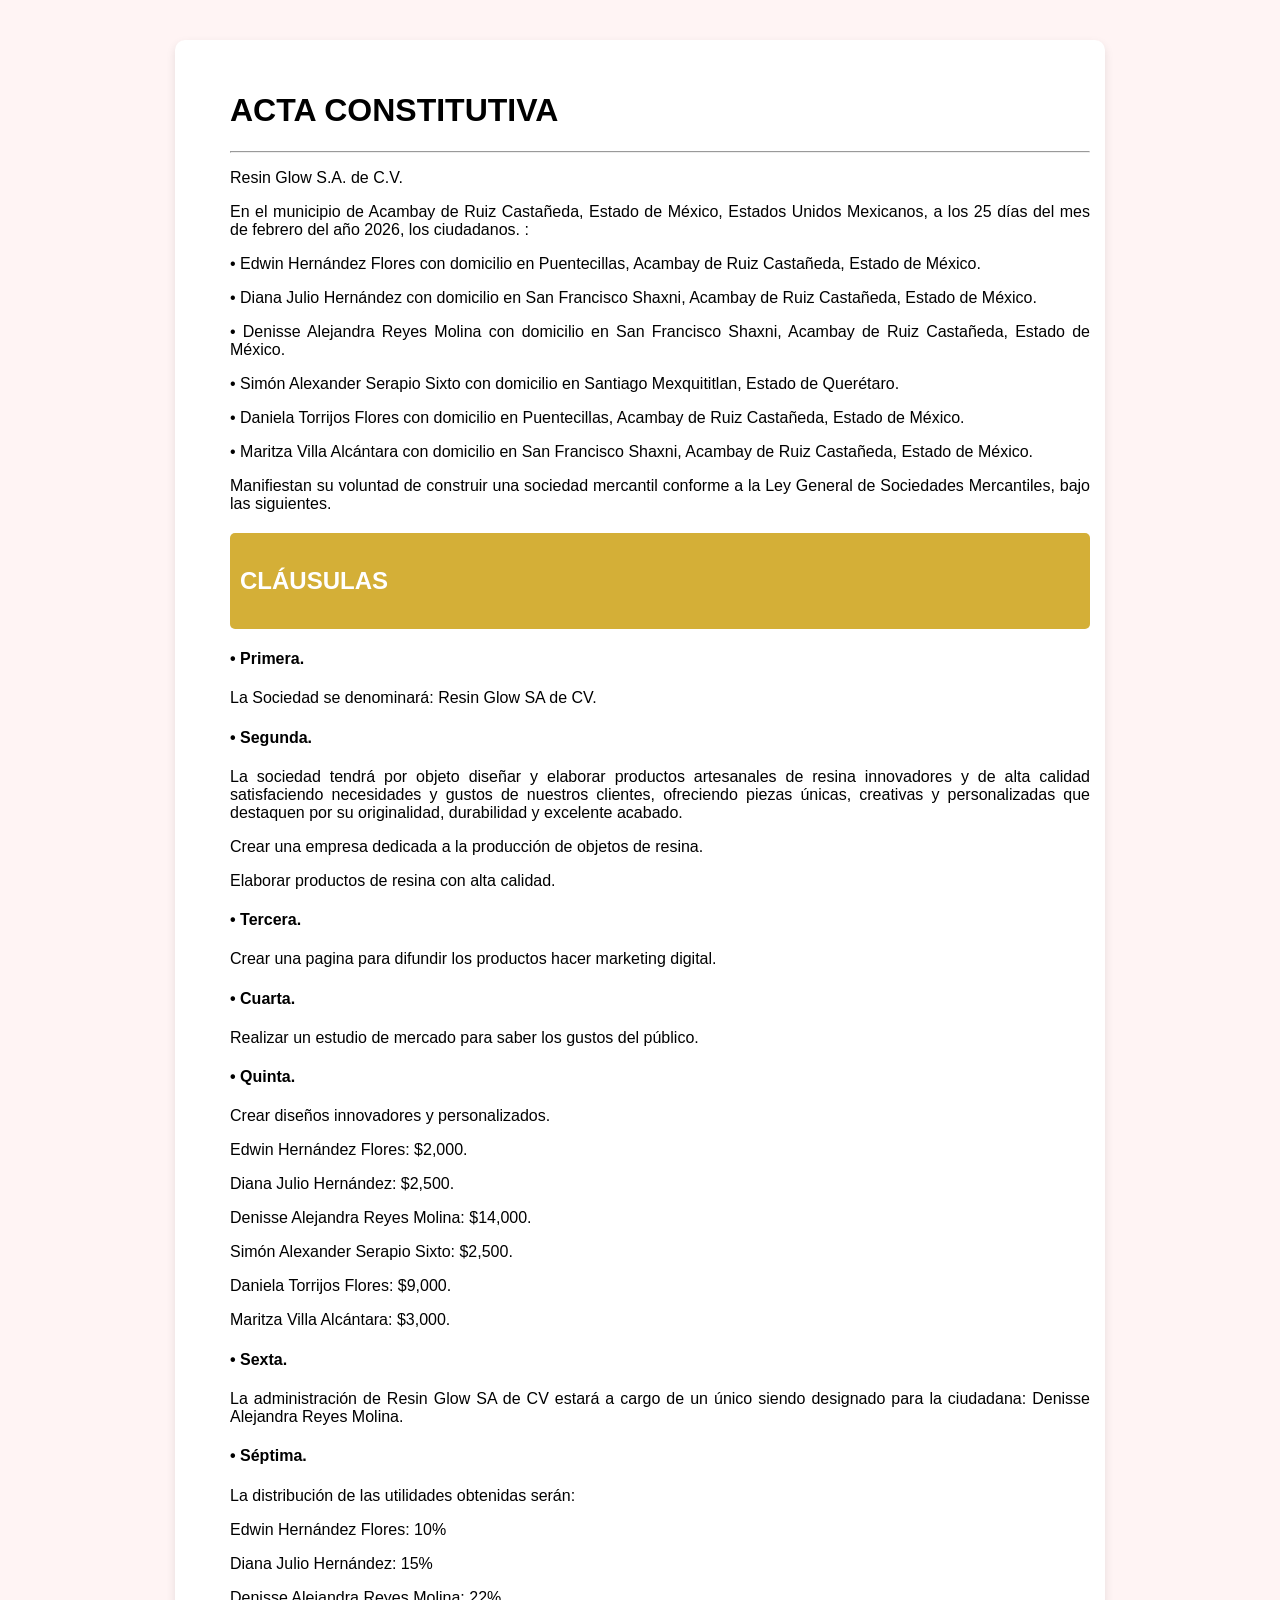
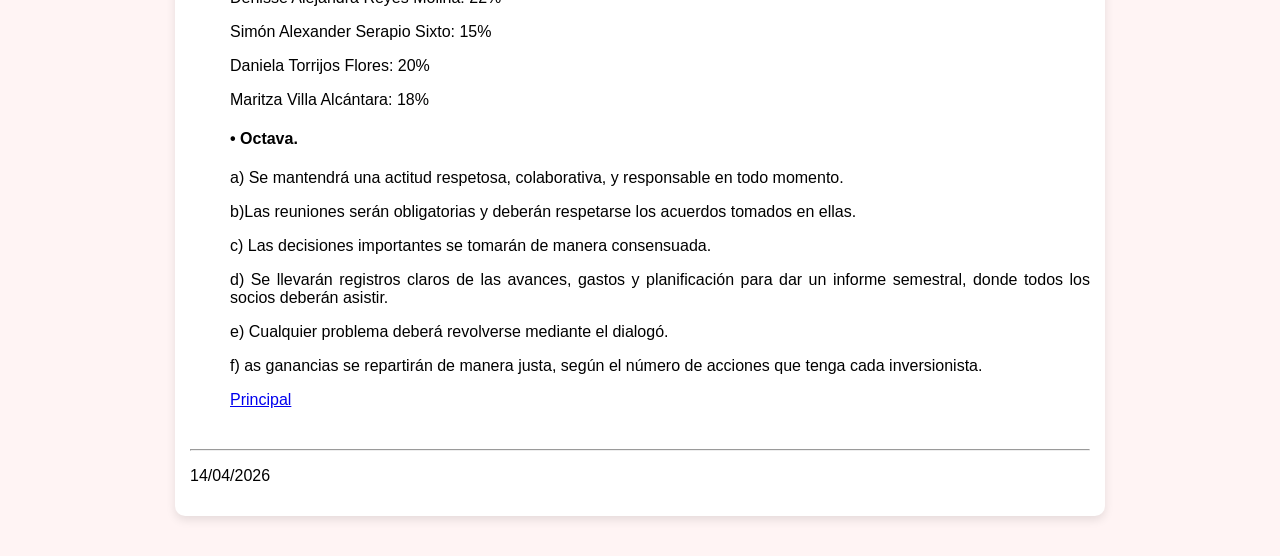
<file: PaginaActa.html>
<!DOCTYPE html>
<html>
    <head><title>PROYETCTO EMPRENDEDOR</title>
    </head>
<div class="auto">
<link rel="stylesheet"type="text/css" href="estilos.css">
<div class="contenido">
<ul>

<h1>ACTA CONSTITUTIVA</h1>
<hr>
<body bgcolor="#FFD1DC" text="#000000">
<p>Resin Glow S.A. de C.V. </p>
<p>En el municipio de Acambay de Ruiz Castañeda, Estado de México, Estados Unidos Mexicanos, a los 25 días del mes de febrero del año 2026, los ciudadanos.
:</p>
<p>•   Edwin Hernández Flores con domicilio en Puentecillas, Acambay de Ruiz Castañeda, Estado de México.</p>
<p>•   Diana Julio Hernández con domicilio en San Francisco Shaxni, Acambay de Ruiz Castañeda, Estado de México.<p>
<p>•   Denisse Alejandra Reyes Molina con domicilio en San Francisco Shaxni, Acambay de Ruiz Castañeda, Estado de México.</p>
<p>•  Simón Alexander Serapio Sixto con domicilio en Santiago Mexquititlan, Estado de Querétaro.</p>
<p>•   Daniela Torrijos Flores con domicilio en Puentecillas, Acambay de Ruiz Castañeda, Estado de México.</p>
<p>•   Maritza Villa Alcántara con domicilio en San Francisco Shaxni, Acambay de Ruiz Castañeda, Estado de México.</p>
<p>Manifiestan su voluntad de construir una sociedad mercantil conforme a la Ley General de Sociedades Mercantiles, bajo las siguientes.</p>
<h2><p>CLÁUSULAS</p></h2>
<h4><p>•   Primera.</p></h4>
<p>La Sociedad se denominará: Resin Glow SA de CV.</p>
<h4><p>•   Segunda.</p></h4>
<p>La sociedad tendrá por objeto diseñar y elaborar productos artesanales de resina innovadores y de alta calidad satisfaciendo necesidades y gustos de nuestros clientes, ofreciendo piezas únicas, creativas y personalizadas que destaquen por su originalidad, durabilidad y excelente acabado.
<p>Crear una empresa dedicada a la producción de objetos de resina.</p>
<p>Elaborar productos de resina con alta calidad.</p>
<h4><p>•   Tercera.</p></h4>
<p>Crear una pagina para difundir los productos hacer marketing digital.</p>
<h4><p>•   Cuarta.</p></h4>
<p>Realizar un estudio de mercado para saber los gustos del público.</p>
<h4><p>•   Quinta.</p></h4>
<p>Crear diseños innovadores y personalizados. </p>
<p>Edwin Hernández Flores: $2,000.</p>
<p>Diana Julio Hernández: $2,500.</p>
<p>Denisse Alejandra Reyes Molina: $14,000.</p>
<p>Simón Alexander Serapio Sixto: $2,500.</p>
<p>Daniela Torrijos Flores: $9,000.</p>
<p>Maritza Villa Alcántara: $3,000.</p>
<h4><p>•   Sexta.</p></h4>
La administración de Resin Glow SA de CV estará a cargo de un único siendo designado para la ciudadana: 
Denisse Alejandra Reyes Molina.
<h4><p>•   Séptima.</p></h4>
La distribución de las utilidades obtenidas serán: 
<p>Edwin Hernández Flores: 10%</p>
<p>Diana Julio Hernández: 15%</p>
<p>Denisse Alejandra Reyes Molina: 22%</p>
<p>Simón Alexander Serapio Sixto: 15%</p>
<p>Daniela Torrijos Flores: 20%</p>
<p>Maritza Villa Alcántara: 18%</p>
<h4><p>•   Octava.</p></h4>
<p>a) Se mantendrá una actitud respetosa, colaborativa, y responsable en todo momento.</p>
<p>b)Las reuniones serán obligatorias y deberán respetarse los acuerdos tomados en ellas. </p>
<p>c) Las decisiones importantes se tomarán de manera consensuada.</p>
<p>d) Se llevarán registros claros de las avances, gastos y planificación para dar un informe semestral, donde todos los socios deberán asistir.</p>
<p>e) Cualquier problema deberá revolverse mediante el dialogó.</p>
<p>f) as ganancias se repartirán de manera justa, según el número de acciones que tenga cada inversionista.</p>

<p>
<a href="index.html">Principal</a>
</p>

</ul>
</div>
<hr>
<p>14/04/2026</p>
</div>
</body>
</html>
</file>
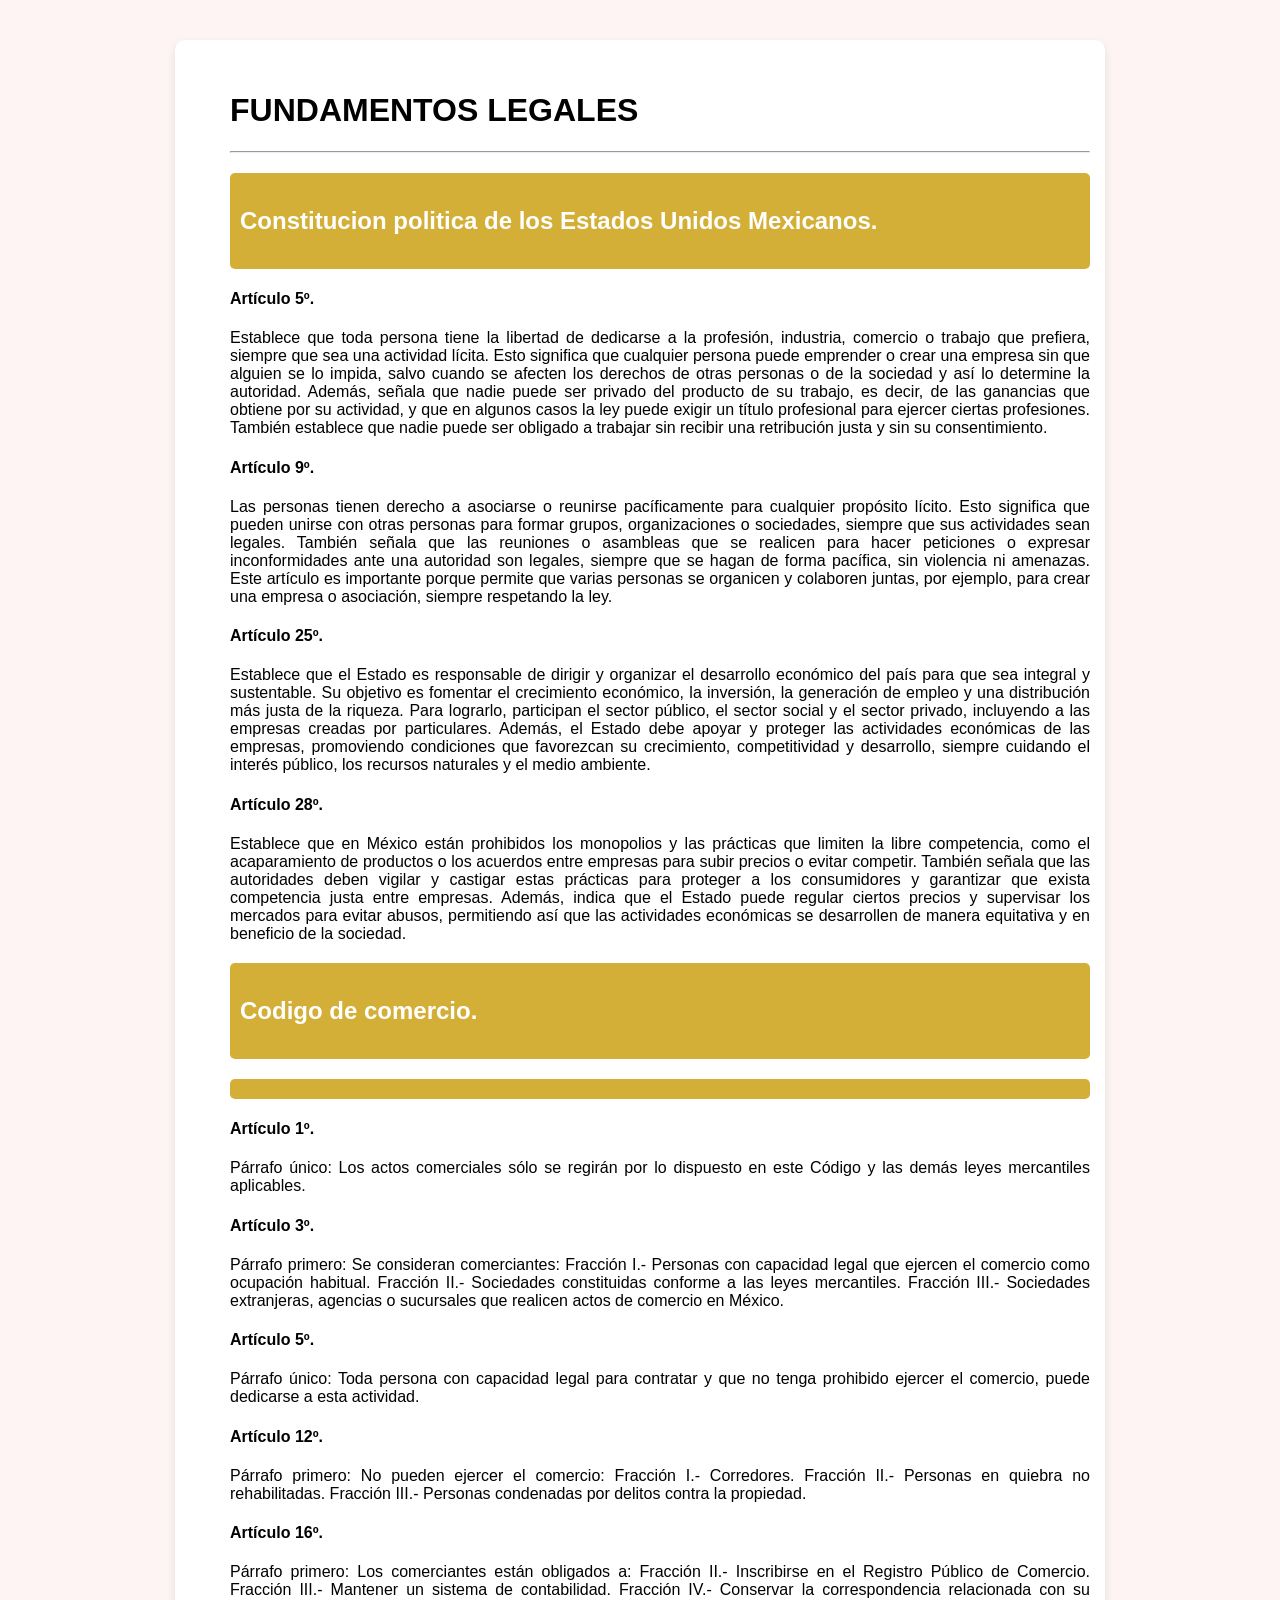
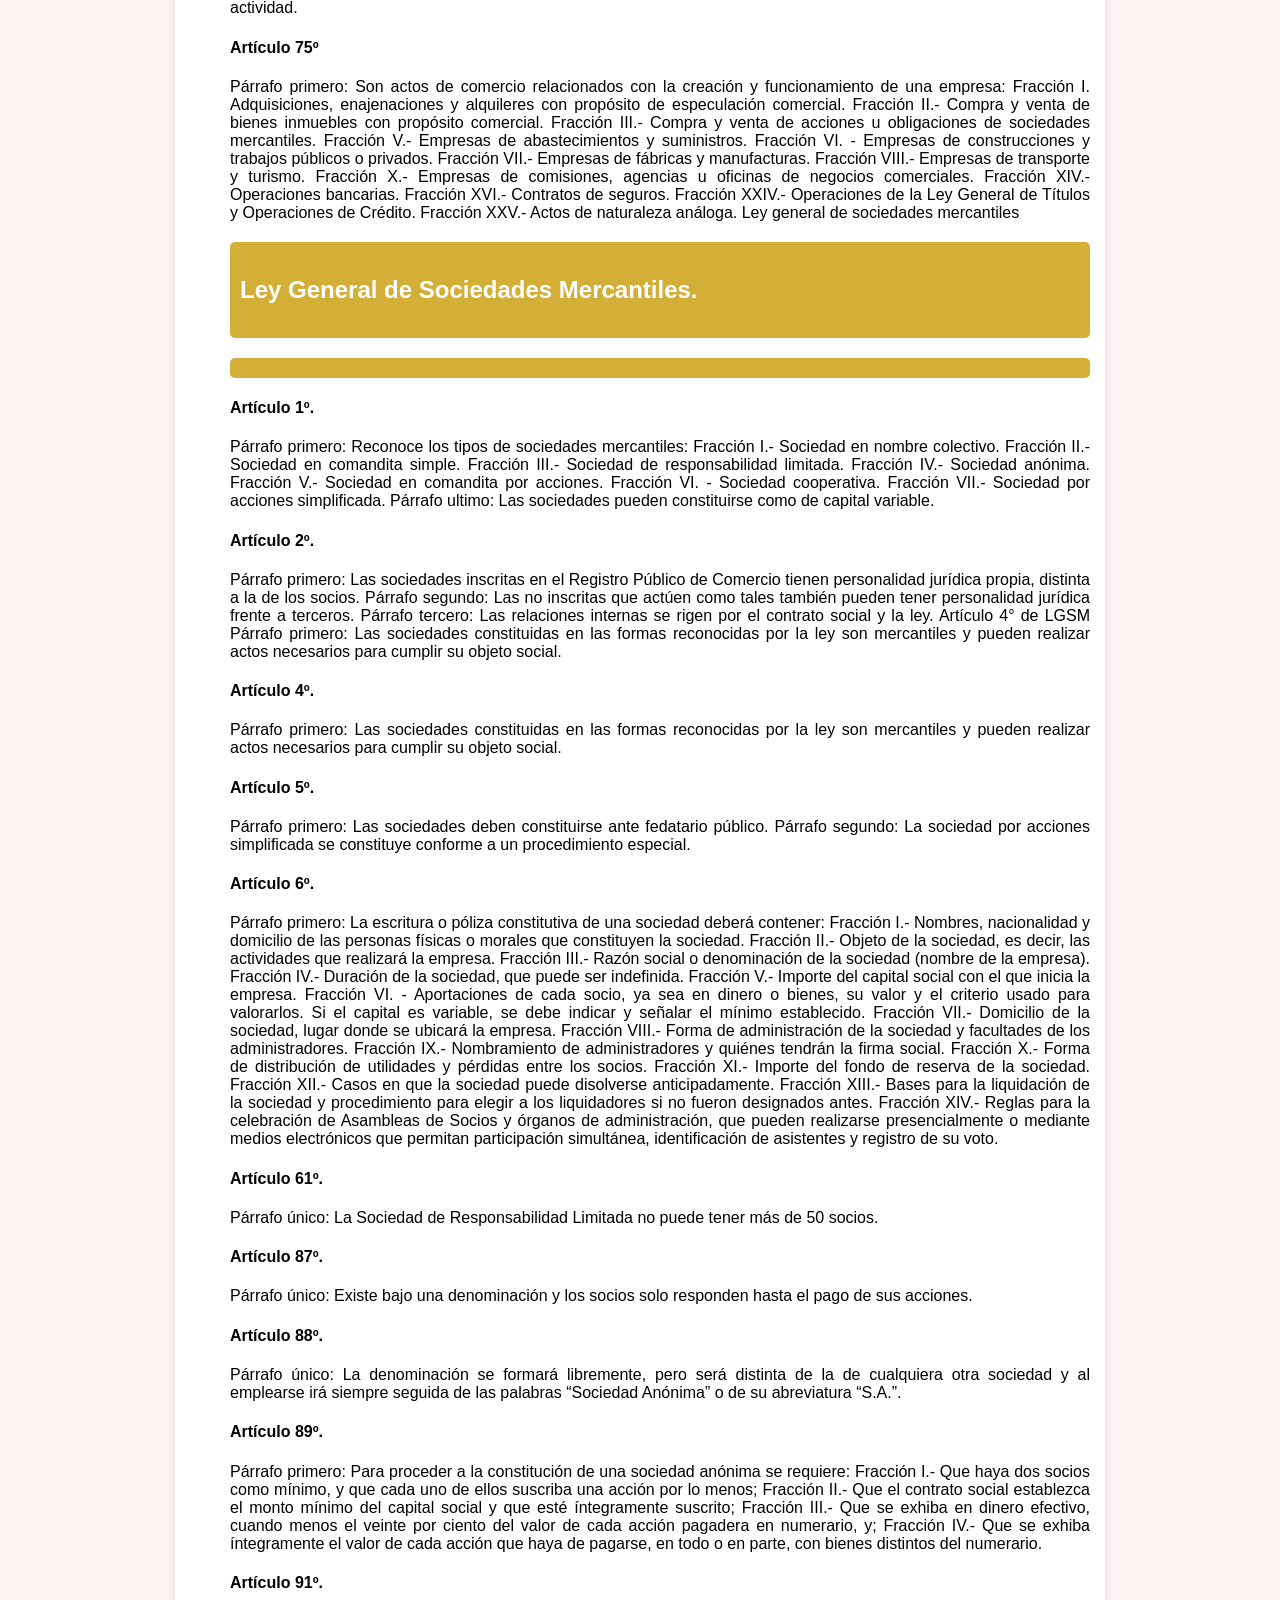
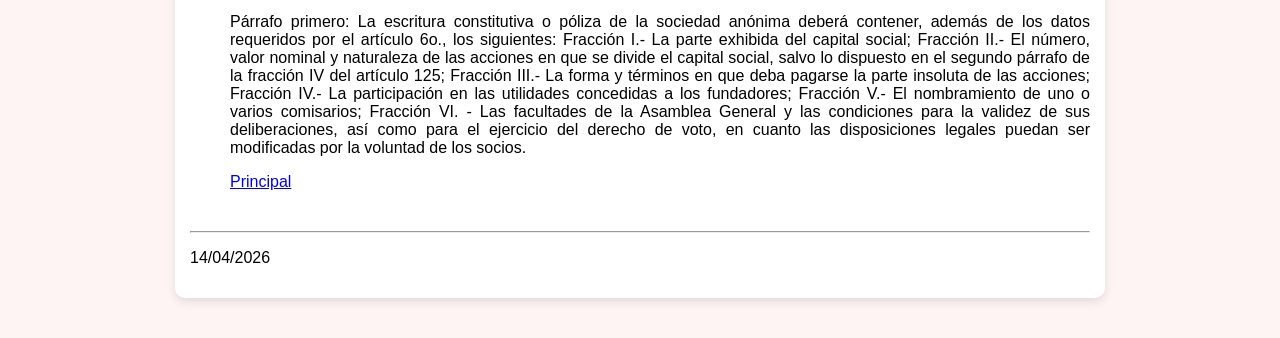
<file: PaginaFundamentos.html>
<!DOCTYPE html>
<html>
    <head><title>PROYETCTO EMPRENDEDOR</title>
    </head>
<div class="auto">
<link rel="stylesheet"type="text/css" href="estilos.css">
<div class="contenido">
<ul>

<h1>FUNDAMENTOS LEGALES</h1>
<hr>
<body bgcolor="#FFD1DC" text="#000000">

<h2><p>Constitucion politica de los Estados Unidos Mexicanos.</p></h2>
<h4><p>Artículo 5º.</p></h4>
Establece que toda persona tiene la libertad de dedicarse a la profesión, industria, comercio o trabajo que prefiera, siempre que sea una actividad lícita. Esto significa que cualquier persona puede emprender o crear una empresa sin que alguien se lo impida, salvo cuando se afecten los derechos de otras personas o de la sociedad y así lo determine la autoridad. Además, señala que nadie puede ser privado del producto de su trabajo, es decir, de las ganancias que obtiene por su actividad, y que en algunos casos la ley puede exigir un título profesional para ejercer ciertas profesiones. También establece que nadie puede ser obligado a trabajar sin recibir una retribución justa y sin su consentimiento.</p>
<h4><p>Artículo 9º.</p></h4>
Las personas tienen derecho a asociarse o reunirse pacíficamente para cualquier propósito lícito. Esto significa que pueden unirse con otras personas para formar grupos, organizaciones o sociedades, siempre que sus actividades sean legales. También señala que las reuniones o asambleas que se realicen para hacer peticiones o expresar inconformidades ante una autoridad son legales, siempre que se hagan de forma pacífica, sin violencia ni amenazas. Este artículo es importante porque permite que varias personas se organicen y colaboren juntas, por ejemplo, para crear una empresa o asociación, siempre respetando la ley.</p>
<h4><p>Artículo 25º.</p></h4>
Establece que el Estado es responsable de dirigir y organizar el desarrollo económico del país para que sea integral y sustentable. Su objetivo es fomentar el crecimiento económico, la inversión, la generación de empleo y una distribución más justa de la riqueza. Para lograrlo, participan el sector público, el sector social y el sector privado, incluyendo a las empresas creadas por particulares. Además, el Estado debe apoyar y proteger las actividades económicas de las empresas, promoviendo condiciones que favorezcan su crecimiento, competitividad y desarrollo, siempre cuidando el interés público, los recursos naturales y el medio ambiente.</p>
<h4><p>Artículo 28º.</p></h4>
Establece que en México están prohibidos los monopolios y las prácticas que limiten la libre competencia, como el acaparamiento de productos o los acuerdos entre empresas para subir precios o evitar competir. También señala que las autoridades deben vigilar y castigar estas prácticas para proteger a los consumidores y garantizar que exista competencia justa entre empresas. Además, indica que el Estado puede regular ciertos precios y supervisar los mercados para evitar abusos, permitiendo así que las actividades económicas se desarrollen de manera equitativa y en beneficio de la sociedad.</p>


<h2><p>Codigo de comercio.</p><h2>
<h4><p>Artículo 1º.</p></h4>
Párrafo único: Los actos comerciales sólo se regirán por lo dispuesto en este Código y las demás leyes mercantiles aplicables.</p>
<h4><p>Artículo 3º.</p></h4>
Párrafo primero: Se consideran comerciantes:
Fracción I.- Personas con capacidad legal que ejercen el comercio como ocupación habitual.
Fracción II.- Sociedades constituidas conforme a las leyes mercantiles.
Fracción III.- Sociedades extranjeras, agencias o sucursales que realicen actos de comercio en México.
</p>
<h4><p>Artículo 5º.</p></h4>
Párrafo único: Toda persona con capacidad legal para contratar y que no tenga prohibido ejercer el comercio, puede dedicarse a esta actividad.</p>
<h4><p>Artículo 12º.</p></h4>
Párrafo primero: No pueden ejercer el comercio:
Fracción I.- Corredores.
Fracción II.- Personas en quiebra no rehabilitadas.
Fracción III.- Personas condenadas por delitos contra la propiedad.</p>
<h4><p>Artículo 16º.</p></h4>
Párrafo primero: Los comerciantes están obligados a:
Fracción II.- Inscribirse en el Registro Público de Comercio.
Fracción III.- Mantener un sistema de contabilidad.
Fracción IV.- Conservar la correspondencia relacionada con su actividad.</p>
<h4><p>Artículo 75º</p></h4>
Párrafo primero: Son actos de comercio relacionados con la creación y funcionamiento de una empresa:
Fracción I. Adquisiciones, enajenaciones y alquileres con propósito de especulación comercial.
Fracción II.- Compra y venta de bienes inmuebles con propósito comercial.
Fracción III.- Compra y venta de acciones u obligaciones de sociedades mercantiles.
Fracción V.- Empresas de abastecimientos y suministros.
Fracción VI. - Empresas de construcciones y trabajos públicos o privados.
Fracción VII.- Empresas de fábricas y manufacturas.
Fracción VIII.- Empresas de transporte y turismo.
Fracción X.- Empresas de comisiones, agencias u oficinas de negocios comerciales.
Fracción XIV.- Operaciones bancarias.
Fracción XVI.- Contratos de seguros.
Fracción XXIV.- Operaciones de la Ley General de Títulos y Operaciones de Crédito.
Fracción XXV.- Actos de naturaleza análoga.
Ley general de sociedades mercantiles</p>

<h2><p>Ley General de Sociedades Mercantiles.</p><h2>
<h4><p>Artículo 1º.</p></h4>
Párrafo primero: Reconoce los tipos de sociedades mercantiles:
Fracción I.- Sociedad en nombre colectivo.
Fracción II.- Sociedad en comandita simple.
Fracción III.- Sociedad de responsabilidad limitada.
Fracción IV.- Sociedad anónima.
Fracción V.- Sociedad en comandita por acciones.
Fracción VI. - Sociedad cooperativa.
Fracción VII.- Sociedad por acciones simplificada.
Párrafo ultimo: Las sociedades pueden constituirse como de capital variable.</p>
<h4><p>Artículo 2º.</p></h4>
Párrafo primero: Las sociedades inscritas en el Registro Público de Comercio tienen personalidad jurídica propia, distinta a la de los socios.
Párrafo segundo:   Las no inscritas que actúen como tales también pueden tener personalidad jurídica frente a terceros.
Párrafo tercero: Las relaciones internas se rigen por el contrato social y la ley.
Artículo 4° de LGSM
Párrafo primero: Las sociedades constituidas en las formas reconocidas por la ley son mercantiles y pueden realizar actos necesarios para cumplir su objeto social.</p>
<h4><p>Artículo 4º.</p></h4>
Párrafo primero: Las sociedades constituidas en las formas reconocidas por la ley son mercantiles y pueden realizar actos necesarios para cumplir su objeto social.</p>
<h4><p>Artículo 5º.</p></h4>
Párrafo primero: Las sociedades deben constituirse ante fedatario público.
Párrafo segundo: La sociedad por acciones simplificada se constituye conforme a un procedimiento especial.</p>
<h4><p>Artículo 6º.</p></h4>
Párrafo primero: La escritura o póliza constitutiva de una sociedad deberá contener:
Fracción I.- Nombres, nacionalidad y domicilio de las personas físicas o morales que constituyen la sociedad.
Fracción II.- Objeto de la sociedad, es decir, las actividades que realizará la empresa.
Fracción III.- Razón social o denominación de la sociedad (nombre de la empresa).
Fracción IV.- Duración de la sociedad, que puede ser indefinida.
Fracción V.- Importe del capital social con el que inicia la empresa.
Fracción VI. - Aportaciones de cada socio, ya sea en dinero o bienes, su valor y el criterio usado para valorarlos. Si el capital es variable, se debe indicar y señalar el mínimo establecido.
Fracción VII.- Domicilio de la sociedad, lugar donde se ubicará la empresa.
Fracción VIII.- Forma de administración de la sociedad y facultades de los administradores.
Fracción IX.- Nombramiento de administradores y quiénes tendrán la firma social.
Fracción X.- Forma de distribución de utilidades y pérdidas entre los socios.
Fracción XI.- Importe del fondo de reserva de la sociedad.
Fracción XII.- Casos en que la sociedad puede disolverse anticipadamente.
Fracción XIII.- Bases para la liquidación de la sociedad y procedimiento para elegir a los liquidadores si no fueron designados antes.
Fracción XIV.- Reglas para la celebración de Asambleas de Socios y órganos de administración, que pueden realizarse presencialmente o mediante medios electrónicos que permitan participación simultánea, identificación de asistentes y registro de su voto.</p>
<h4><p>Artículo 61º.</p></h4>
Párrafo único: La Sociedad de Responsabilidad Limitada no puede tener más de 50 socios.</p>
<h4><p>Artículo 87º.</p></h4>
Párrafo único: Existe bajo una denominación y los socios solo responden hasta el pago de sus acciones.</p>
<h4><p>Artículo 88º.</p></h4>
Párrafo único: La denominación se formará libremente, pero será distinta de la de cualquiera otra sociedad y al emplearse irá siempre seguida de las palabras “Sociedad Anónima” o de su abreviatura “S.A.”.</p>
<h4><p>Artículo 89º.</p></h4>
Párrafo primero: Para proceder a la constitución de una sociedad anónima se requiere:
Fracción I.- Que haya dos socios como mínimo, y que cada uno de ellos suscriba una acción por lo menos;
Fracción II.- Que el contrato social establezca el monto mínimo del capital social y que esté íntegramente suscrito; 
Fracción III.- Que se exhiba en dinero efectivo, cuando menos el veinte por ciento del valor de cada acción pagadera en numerario, y;
Fracción IV.- Que se exhiba íntegramente el valor de cada acción que haya de pagarse, en todo o en parte, con bienes distintos del numerario.</p>
<h4><p>Artículo 91º.</p></h4>
Párrafo primero: La escritura constitutiva o póliza de la sociedad anónima deberá contener, además de los datos requeridos por el artículo 6o., los siguientes:
Fracción I.- La parte exhibida del capital social;
Fracción II.- El número, valor nominal y naturaleza de las acciones en que se divide el capital social, salvo lo dispuesto en el segundo párrafo de la fracción IV del artículo 125;
Fracción III.- La forma y términos en que deba pagarse la parte insoluta de las acciones;
Fracción IV.- La participación en las utilidades concedidas a los fundadores;
Fracción V.- El nombramiento de uno o varios comisarios;
Fracción VI. - Las facultades de la Asamblea General y las condiciones para la validez de sus deliberaciones, así como para el ejercicio del derecho de voto, en cuanto las disposiciones legales puedan ser modificadas por la voluntad de los socios.</p>

<p>
<a href="index.html">Principal</a>
</p>

</ul>
</div>
<hr>
<p>14/04/2026</p>
</body>
</html>
</file>
<file: estilos.css>
body{
font-family:Arial,sans-serif;
background-color:#fff4f4;
margin: 0;
padding: 20px;
}
.titulo{
 text-align: center;
 color:#D4AF37;
}
.auto{
 background:white;
 margin: 20px auto;
 padding: 15px;
 border-radius: 10px;
 max-width: 900px;
 box-shadow: 0 4px 10px
rgba(1,1,1,0.1);
}
.auto h2{
 background: #D4AF37;
 color: White;
 padding: 10px;
 border-radius: 5px;
}
.contenido {
 	display:flex;
 	text-align: justify;
	align-items:center;
}
.contenido ul {
 list-style: none;
 padding: 2;
}
.contenido li {
 margin: 6px 2;
}
.contenido img {
 width: 300px;
 border-radius: 10px;
}
</file>
